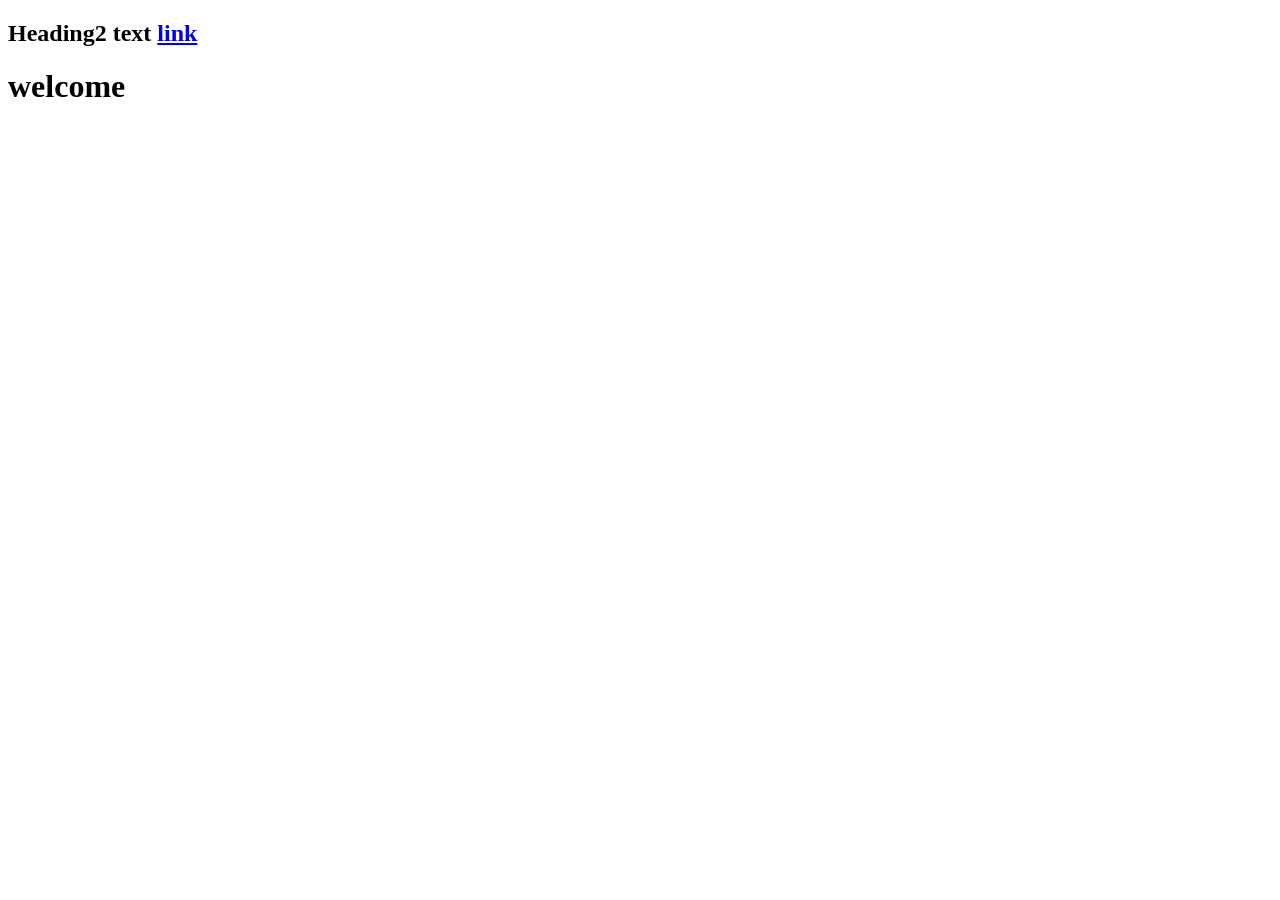
<file: JavaScript/index.html>
<!DOCTYPE html>
<html lang="en">
<head>
    <meta charset="UTF-8">
    <meta http-equiv="X-UA-Compatible" content="IE=edge">
    <meta name="viewport" content="width=device-width, initial-scale=1.0">
    <title>::javascriptt</title>
    <script src="./index.js">
        // console.log("hi")
    </script>
    
</head>
<body>
    <div class="main">
       <div class="child">
         <h2>Heading2
             <span>text</span>
             <a href="https://www.battl===egroundsmobileindia.com/">link</a>
         </h2>

       </div>
    </div>
    <script>
            //   console.log("welcome")
            // function demo(){
            //  var name="Good Morning"
            //  function list(){
                //  var name1="HI"
                //  console.log(name)
            //  }
            //  list();
            //  console.log(name1)
            // }
            // console.log(demo())
// if (true){
//     let name2="Poorna"
//     console.log(name2)
// }
// var age=27;
// console.log(typeof(age))
// var age=null;
//  console.log(typeof(age))    
var main=document.querySelector(".main");
var child=document.querySelector(".child");


var Heading=document.createElement('h1');
Heading.textContent="welcome";
main.appendChild(Heading);
child.appendChild(child);
var content=document.getElementById("demo").innerHTML
console.log(content)
   </script>
</body>
</html>
</file>
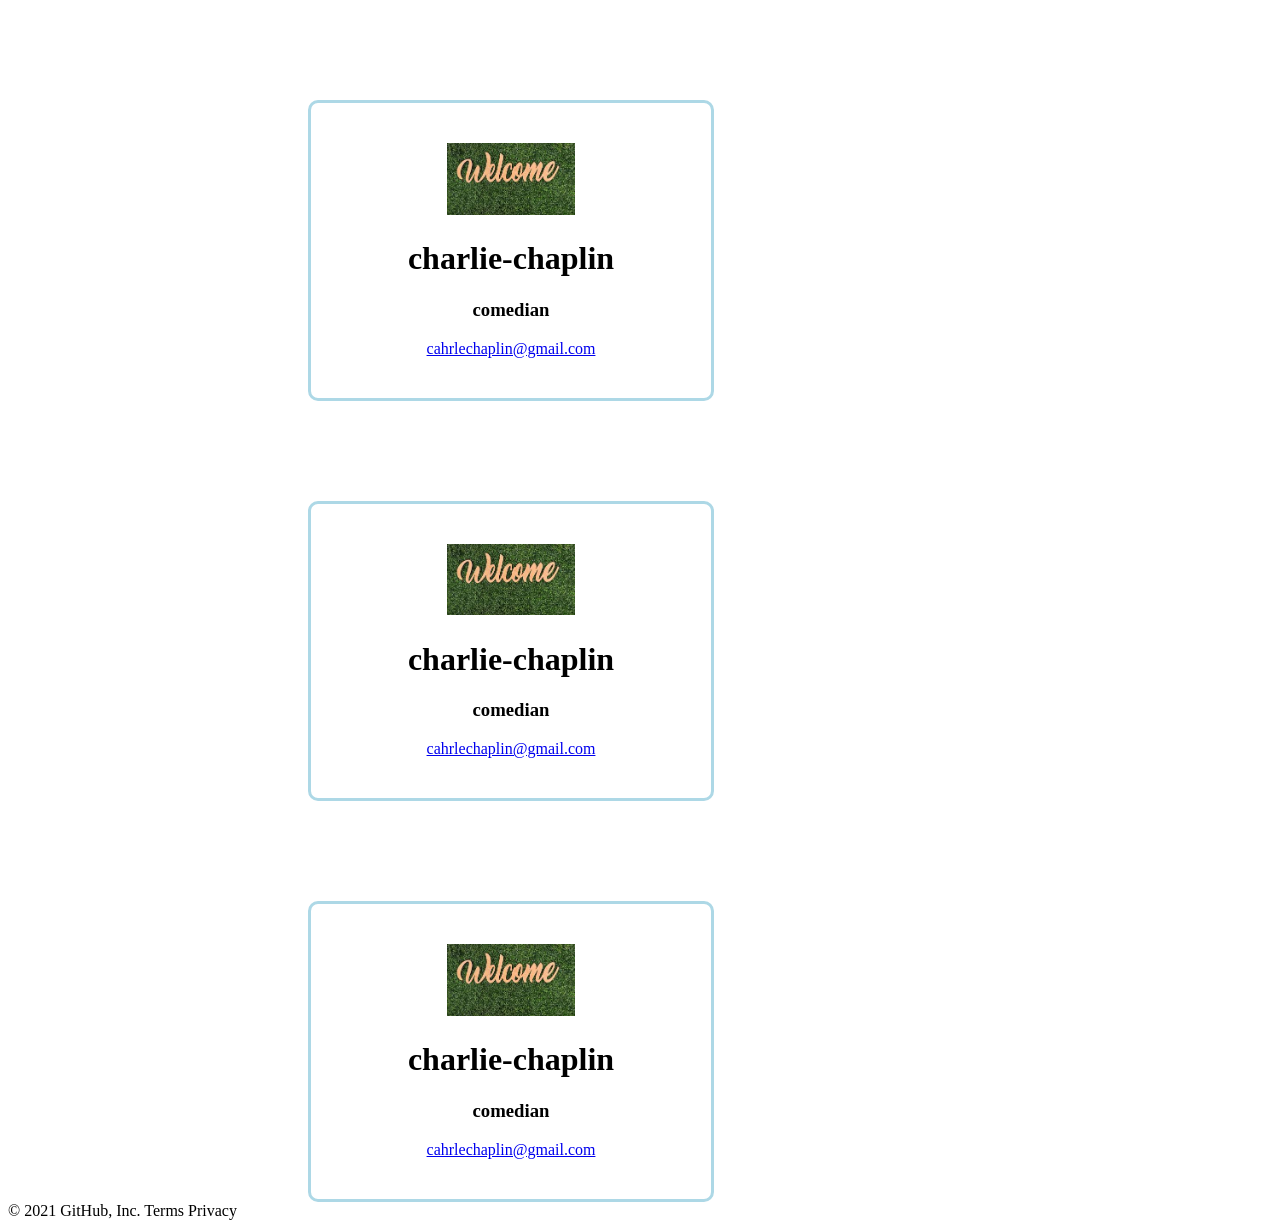
<file: cardsme.html>
<!DOCTYPE html>
<html lang="en">
<head>
    <meta charset="UTF-8">
    <meta http-equiv="X-UA-Compatible" content="IE=edge">
    <meta name="viewport" content="width=device-width, initial-scale=1.0">
    <title>cards </title>
    <link rel="icon" href="./woman-palette-painting-vintage.jpg" >
    <style>
        .card{
            border: 3px solid lightblue;
            width: 20rem;
            border-radius: 10px;
            padding: 40px;
            text-align: center;
            margin-top: 100px;
            margin-left: 300px;
    }
    .card img{
        width: 40%;

    }
    .main{
        display: flex;
        justify-content: space-around;
        flex-wrap: wrap;

    }
    @media only screen and (min-width:320px) and (max-width:768px){
        a{
           color: bisque;

        }
    }
    </style>
    
</head>
<body>
    <div class="card">
        <img src="./image1.jpg" alt="sree vidyanikethan">
        <h1>charlie-chaplin</h1>
        <h3>comedian</h3>
        <a href="mail.cahrlechaplin@gmail.com">cahrlechaplin@gmail.com</a>
    </div>
    <div class="card">
        <img src="./image1.jpg" alt="sree vidyanikethan">
        <h1>charlie-chaplin</h1>
        <h3>comedian</h3>
        <a href="mail.cahrlechaplin@gmail.com">cahrlechaplin@gmail.com</a>
    </div>
    <div class="card">
        <img src="./image1.jpg" alt="sree vidyanikethan">
        <h1>charlie-chaplin</h1>
        <h3>comedian</h3>
        <a href="mail.cahrlechaplin@gmail.com">cahrlechaplin@gmail.com</a>
    </div>
</body>
</html>
© 2021 GitHub, Inc.
Terms
Privacy
</file>
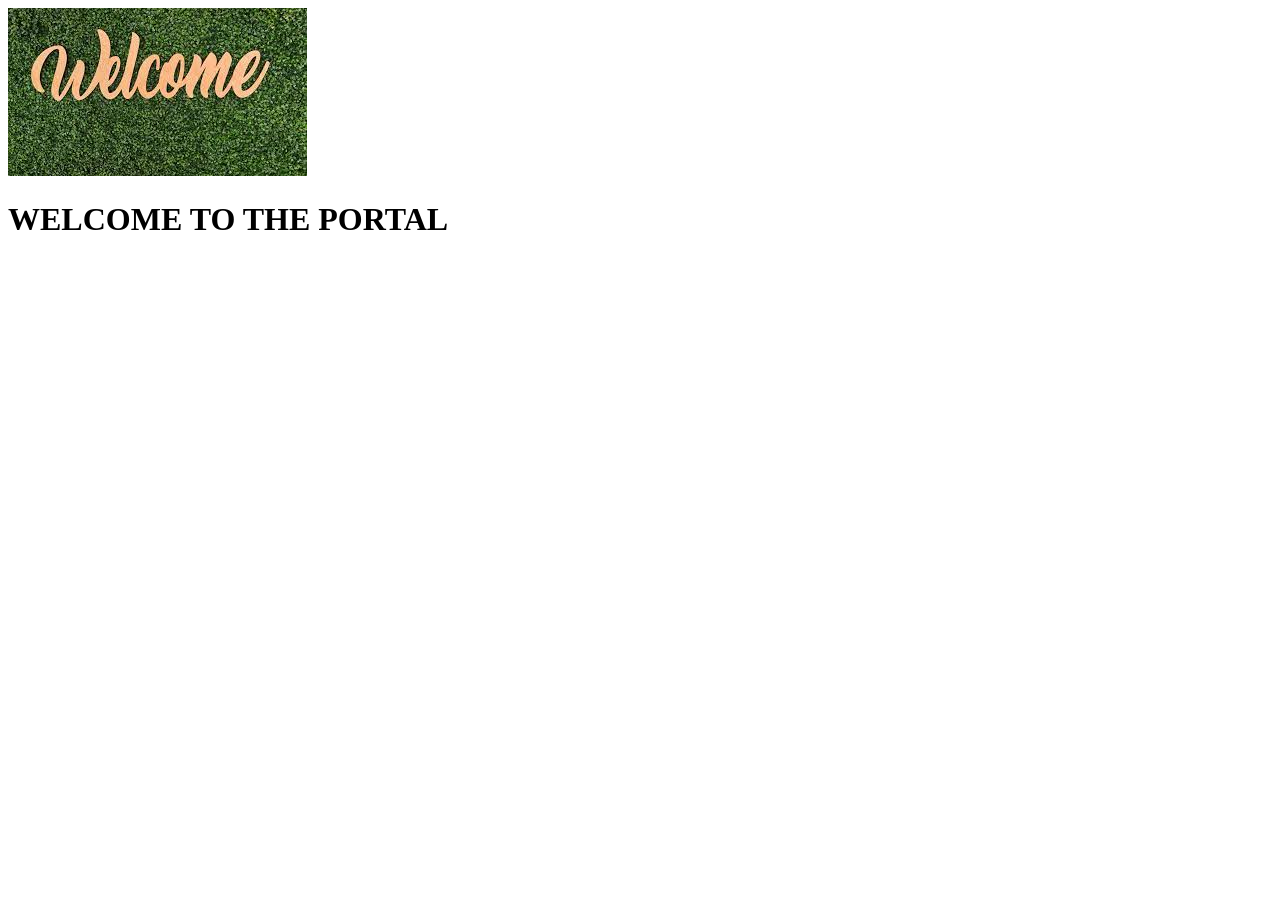
<file: website.html>
<!DOCTYPE html>
<html lang="en">
<head>
    <meta charset="UTF-8">
    <meta http-equiv="X-UA-Compatible" content="IE=edge">
    <meta name="viewport" content="width=device-width, initial-scale=1.0">
    <title>Document</title>
</head>
<body>
    <img src="./image1.jpg" >
    <h1>WELCOME TO THE PORTAL</h1>
    
</body>
</html>
</file>
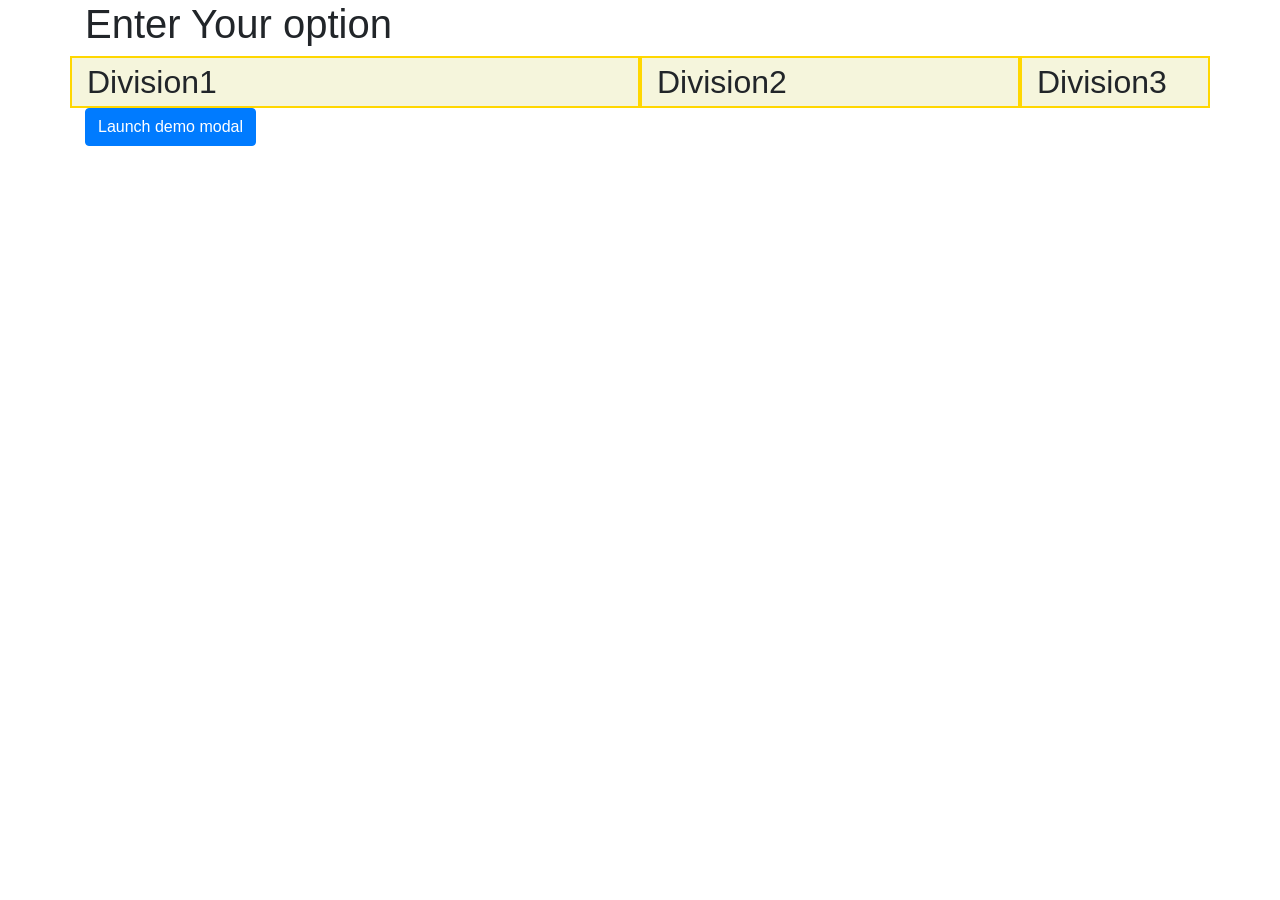
<file: BootStrap/grid.html>
<!DOCTYPE html>
<html lang="en">
<head>
    <meta charset="UTF-8">
    <meta http-equiv="X-UA-Compatible" content="IE=edge">
    <meta name="viewport" content="width=device-width, initial-scale=1.0">
    <title>GRIDSYSTEM</title><style>
       
    </style>
    <meta charset="UTF-8">
    <meta http-equiv="X-UA-Compatible" content="IE=edge">
    <meta name="viewport" content="width=device-width, initial-scale=1.0">
    <title>Document</title>
    <link rel="stylesheet" href="https://cdn.jsdelivr.net/npm/bootstrap@4.6.1/dist/css/bootstrap.min.css" integrity="sha384-zCbKRCUGaJDkqS1kPbPd7TveP5iyJE0EjAuZQTgFLD2ylzuqKfdKlfG/eSrtxUkn" crossorigin="anonymous">
    <script src="https://cdn.jsdelivr.net/npm/jquery@3.5.1/dist/jquery.slim.min.js" integrity="sha384-DfXdz2htPH0lsSSs5nCTpuj/zy4C+OGpamoFVy38MVBnE+IbbVYUew+OrCXaRkfj" crossorigin="anonymous"></script>
<script src="https://cdn.jsdelivr.net/npm/popper.js@1.16.1/dist/umd/popper.min.js" integrity="sha384-9/reFTGAW83EW2RDu2S0VKaIzap3H66lZH81PoYlFhbGU+6BZp6G7niu735Sk7lN" crossorigin="anonymous"></script>
<script src="https://cdn.jsdelivr.net/npm/bootstrap@4.6.1/dist/js/bootstrap.min.js" integrity="sha384-VHvPCCyXqtD5DqJeNxl2dtTyhF78xXNXdkwX1CZeRusQfRKp+tA7hAShOK/B/fQ2" crossorigin="anonymous"></script>
<style>
    .data{
        border: 2px solid gold;
        background-color: beige;
    }
</style>
</head>
<body> 
    <h1 class="container">Enter Your option</h1>
    <div class="container">
          <div class="row">
              <div class="data col-sm-2 col-md-4 col-xl-6" style="font-size: xx-large;">Division1</div>

              <div class="data col-sm-4 col-md-4  col-xl-4 " style="font-size: xx-large;">Division2</div>
              <div class="data col-sm-6  col-md-4  col-xl-2" style="font-size: xx-large;">Division3</div>
          </div>
    </div>
    <div class="container"><!-- Button trigger modal -->
        <button type="button" class="btn btn-primary" data-toggle="modal" data-target="#exampleModal">
          Launch demo modal
        </button>
        
        <!-- Modal -->
        <div class="modal fade" id="exampleModal" tabindex="-1" role="dialog" aria-labelledby="exampleModalLabel" aria-hidden="true">
          <div class="modal-dialog" role="document">
            <div class="modal-content">
              <div class="modal-header">
                <h5 class="modal-title" id="exampleModalLabel">are you sure</h5>
                <button type="button" class="close" data-dismiss="modal" aria-label="Close">
                  <span aria-hidden="true">&times;</span>
                </button>
              </div>
              <div class="modal-body">
                ...
              </div>
              <div class="modal-footer">
                <button type="button" class="btn btn-secondary" data-dismiss="modal">Close</button>
                <button type="button" class="btn btn-primary">Save changes</button>
              </div>
            </div>
          </div>
        </div></div>
</body>
</html>
</file>
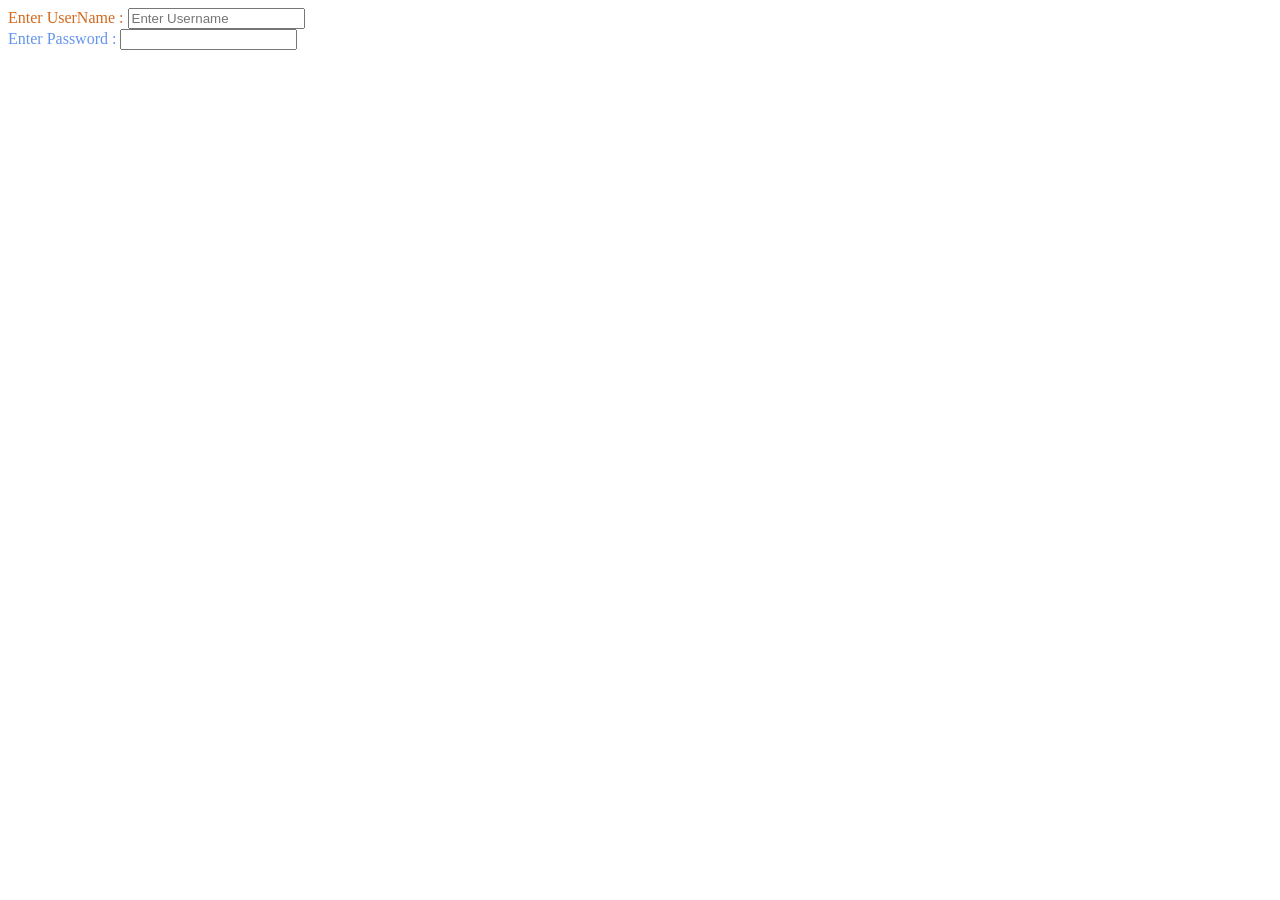
<file: BootStrap/login.html>
<!DOCTYPE html>
<html lang="en">
<head>
    <meta charset="UTF-8">
    <meta http-equiv="X-UA-Compatible" content="IE=edge">
    <meta name="viewport" content="width=device-width, initial-scale=1.0">
    <title>Login</title>
</head>
<body>
    <form action="" method="get">
        <label for="uname" style="color: chocolate;">Enter UserName :</label>
        <input type="text" name="uname" id="uname" placeholder="Enter Username" required>
       <br>
       <label for="pword" style="color: cornflowerblue;">Enter Password :</label>
        <input type="password" name="pword" id="pword">
    
</body>
</html>
</file>
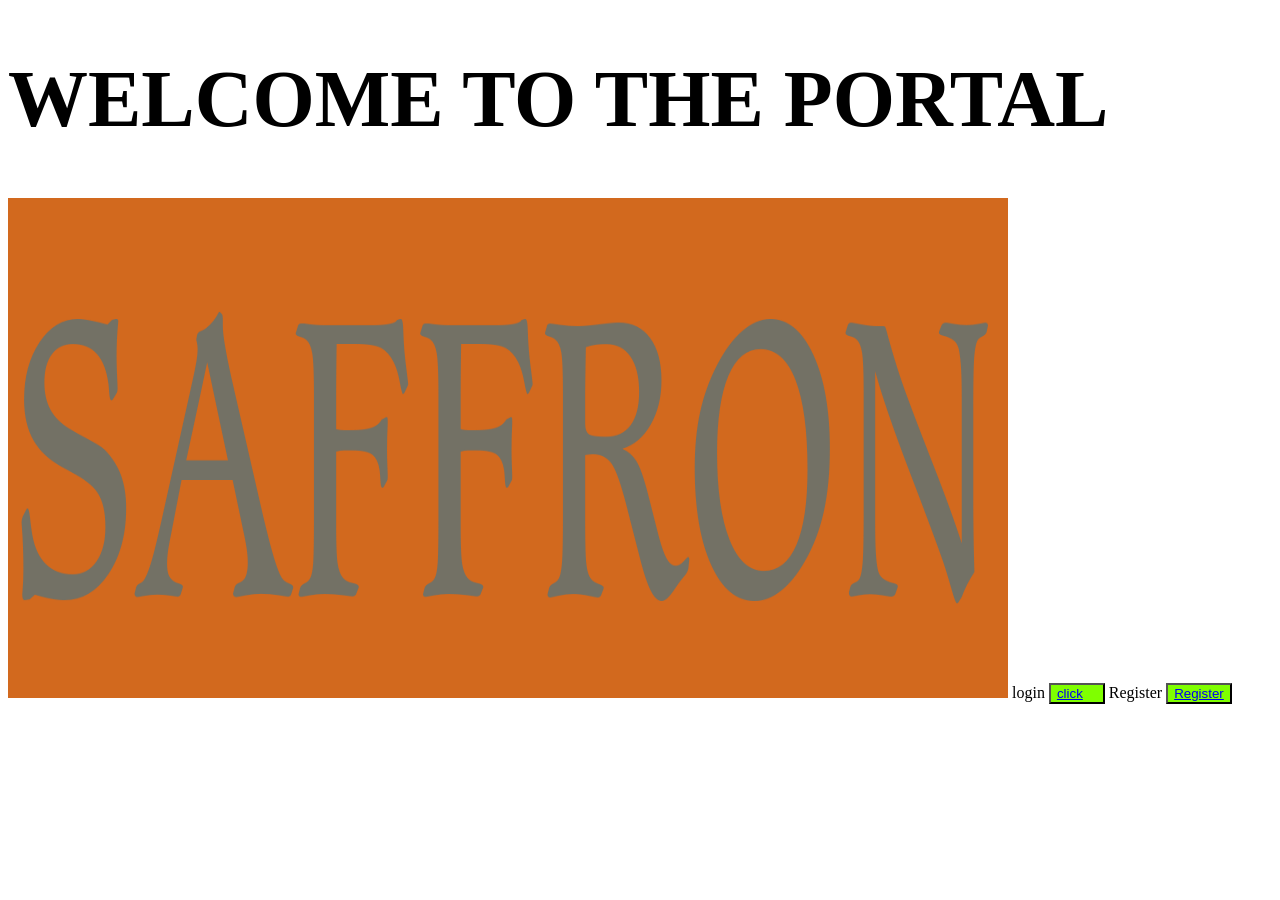
<file: BootStrap/project1.html>
<!DOCTYPE html>
<html lang="en">
<head>
    <meta charset="UTF-8">
    <meta http-equiv="X-UA-Compatible" content="IE=edge">
    <meta name="viewport" content="width=device-width, initial-scale=1.0">
    <title>Document</title>
</head>
<body>
    <h1 style="font-size: 80px">WELCOME TO THE PORTAL</h1>
    
    <div class="space" >
        <img src="./pictures/projectimage2.png"  alt="" height="500px" width="1000px" 
         style="background: chocolate;" >

     <span >login</span>
     <button style="background-color: chartreuse; padding-right: 20px;">
        <a href="./login.html">click</a> </button>
     <span >Register </span> 
     <button style="background-color: chartreuse;"><a href="./register.html">Register</a></button>
    </div>
</body>
</html>
</file>
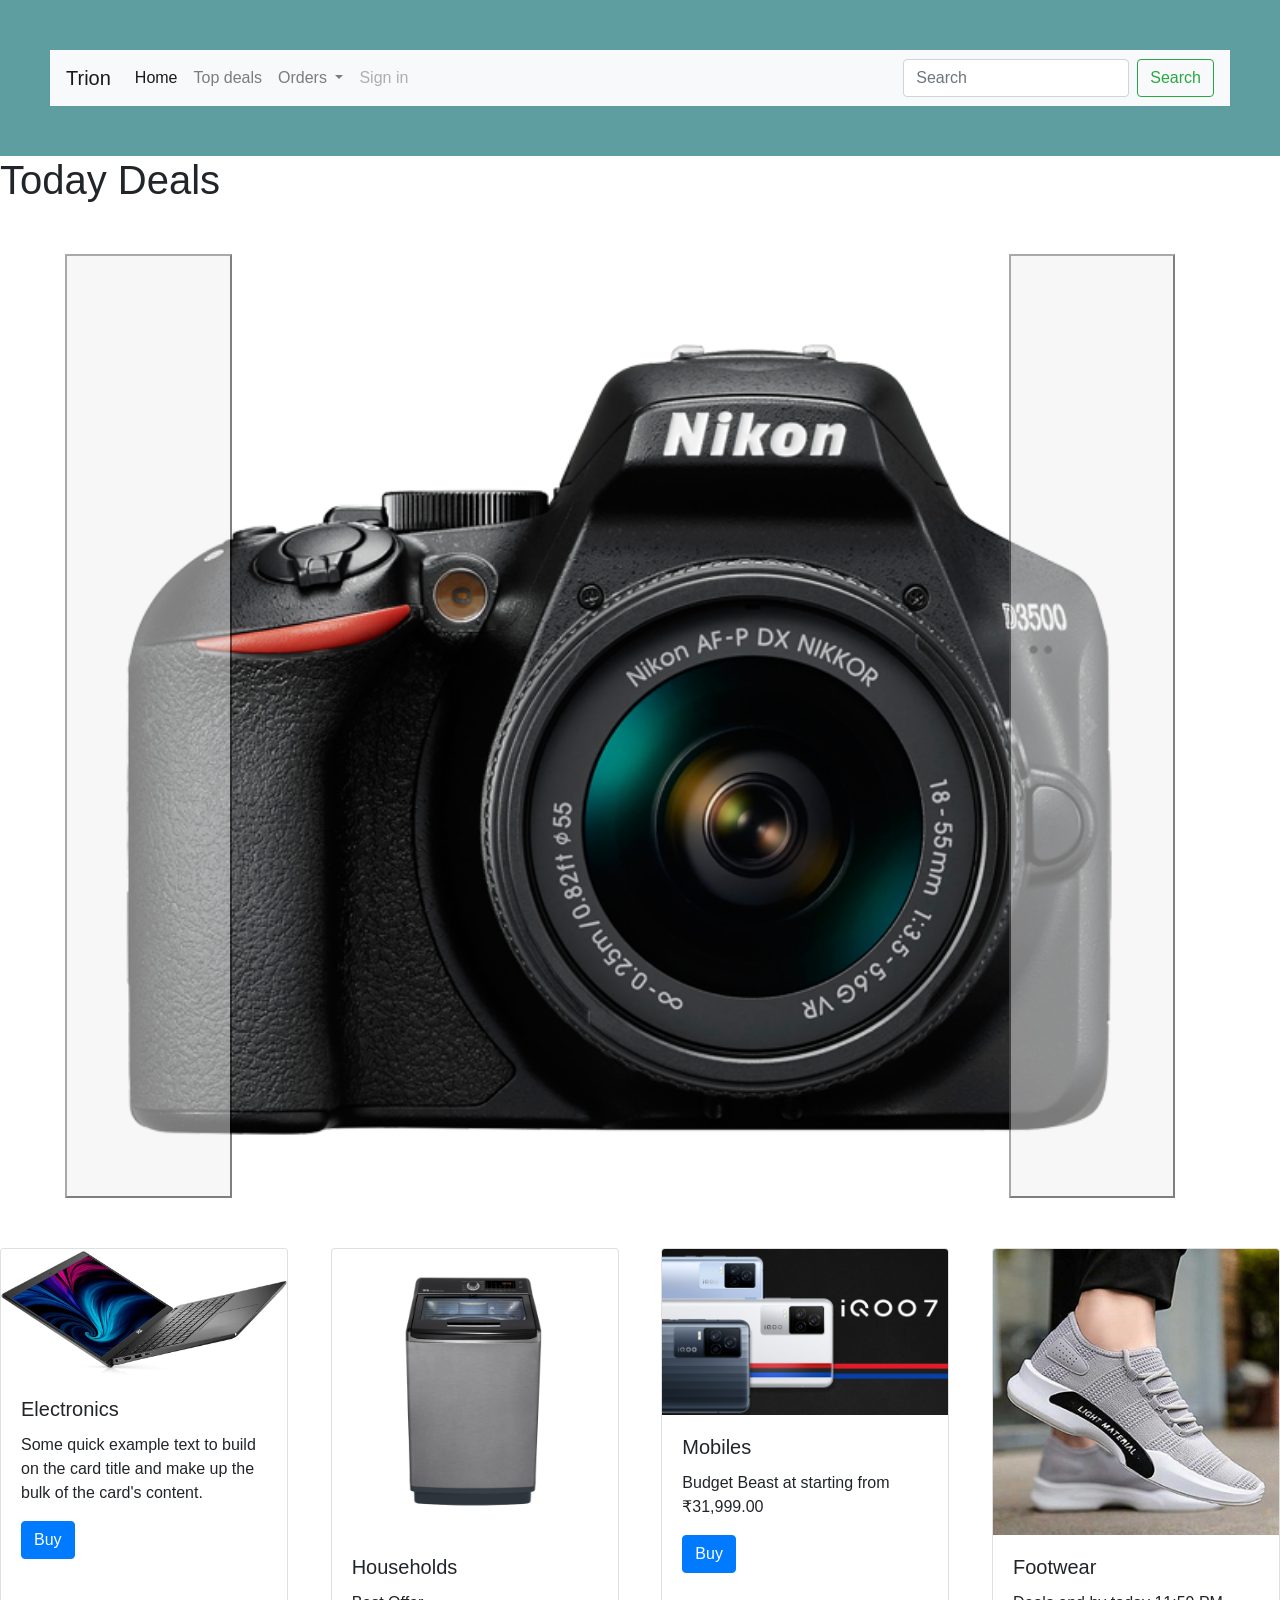
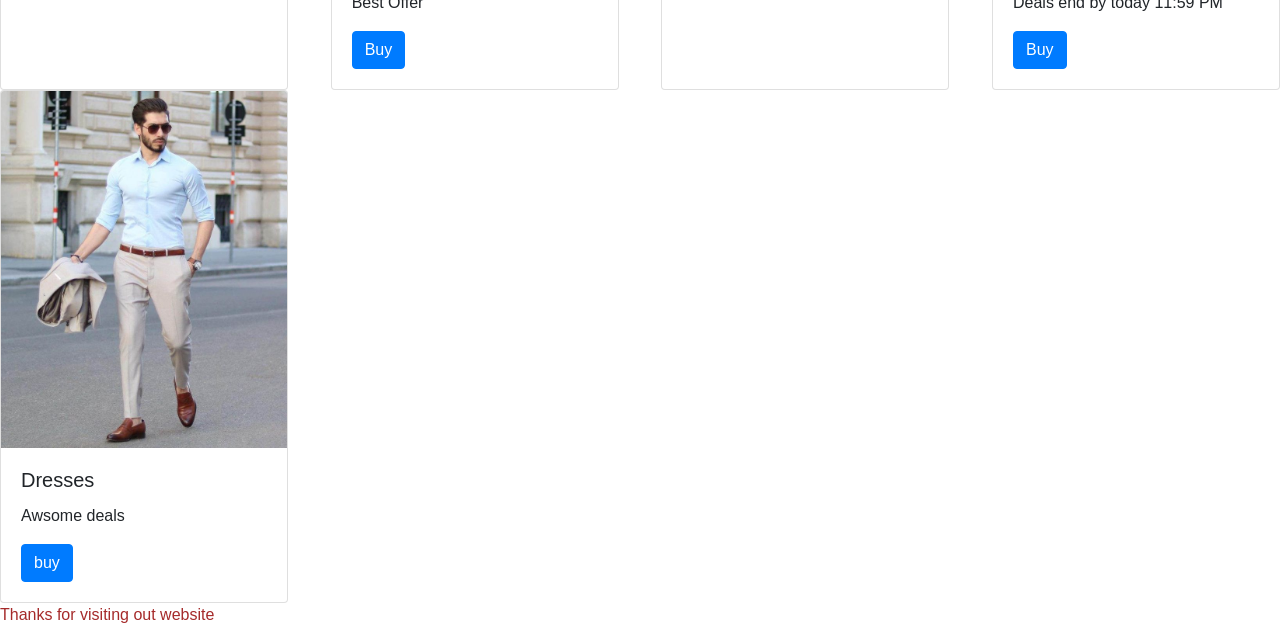
<file: BootStrap/project2.html>
<!DOCTYPE html>
<html lang="en">
<head>
    <meta charset="UTF-8">
    <meta http-equiv="X-UA-Compatible" content="IE=edge">
    <meta name="viewport" content="width=device-width, initial-scale=1.0">
    <title>Trion
        
    </title>
    <link rel="stylesheet" href="https://cdn.jsdelivr.net/npm/bootstrap@4.6.1/dist/css/bootstrap.min.css" integrity="sha384-zCbKRCUGaJDkqS1kPbPd7TveP5iyJE0EjAuZQTgFLD2ylzuqKfdKlfG/eSrtxUkn" crossorigin="anonymous">
    <script src="https://cdn.jsdelivr.net/npm/jquery@3.5.1/dist/jquery.slim.min.js" integrity="sha384-DfXdz2htPH0lsSSs5nCTpuj/zy4C+OGpamoFVy38MVBnE+IbbVYUew+OrCXaRkfj" crossorigin="anonymous"></script>
<script src="https://cdn.jsdelivr.net/npm/popper.js@1.16.1/dist/umd/popper.min.js" integrity="sha384-9/reFTGAW83EW2RDu2S0VKaIzap3H66lZH81PoYlFhbGU+6BZp6G7niu735Sk7lN" crossorigin="anonymous"></script>
<script src="https://cdn.jsdelivr.net/npm/bootstrap@4.6.1/dist/js/bootstrap.min.js" integrity="sha384-VHvPCCyXqtD5DqJeNxl2dtTyhF78xXNXdkwX1CZeRusQfRKp+tA7hAShOK/B/fQ2" crossorigin="anonymous"></script>

</head>
<body>
  <div style="padding: 50px; background-color: cadetblue;">
    <nav class="navbar navbar-expand-lg navbar-light bg-light">
        <a class="navbar-brand" href="#">Trion</a>
        <button class="navbar-toggler" type="button" data-toggle="collapse" data-target="#navbarSupportedContent" aria-controls="navbarSupportedContent" aria-expanded="false" aria-label="Toggle navigation">
          <span class="navbar-toggler-icon"></span>
        </button>
      
        <div class="collapse navbar-collapse" id="navbarSupportedContent">
          <ul class="navbar-nav mr-auto">
            <li class="nav-item active">
              <a class="nav-link" href="#">Home <span class="sr-only">(current)</span></a>
            </li>
            <li class="nav-item">
              <a class="nav-link" href="#">Top deals</a>
            </li>
            <li class="nav-item dropdown">
              <a class="nav-link dropdown-toggle" href="#" id="navbarDropdown" role="button" data-toggle="dropdown" aria-expanded="false">
                Orders
              </a>
              <div class="dropdown-menu" aria-labelledby="navbarDropdown">
                <a class="dropdown-item" href="#">your Orders</a>
                <a class="dropdown-item" href="#">Return orders</a>
                <div class="dropdown-divider"></div>
                <a class="dropdown-item" href="#">Help?</a>
              </div>
            </li>
            <li class="nav-item">
              <a class="nav-link disabled">Sign in</a>
            
            </li>
          </ul>
          <form class="form-inline my-2 my-lg-0">
            <input class="form-control mr-sm-2" type="search" placeholder="Search" aria-label="Search">
            <button class="btn btn-outline-success my-2 my-sm-0" type="submit">Search</button>
          </form>
        </div>
      </nav>
      </div>
      <h1>Today Deals</h1>
      <!-- slider -->
      <div class="container" style="margin: 50px;">
        <div id="carouselExampleControls" class="carousel slide" data-ride="carousel">
          <div class="carousel-inner">
            <div class="carousel-item active">
              <img src="./pictures/slider1.png" class="d-block w-100" alt="...">
            </div>
            <div class="carousel-item">
              <img src="./pictures/slider2.jpeg" class="d-block w-100" alt="...">
            </div>
            <div class="carousel-item">
              <img src="./pictures/slider3.jpg" class="d-block w-100" alt="...">
            </div>
            <div class="carousel-item">
              <img src="./pictures/iphone 1.jpg" class="d-block w-100" alt="...">
            </div>
          </div>
         <button class="carousel-control-prev" type="button" data-target="#carouselExampleControls" data-slide="prev">
            <span class="carousel-control-prev-icon" aria-hidden="true"></span>
            <span class="sr-only">Previous</span>
          </button>
          <button class="carousel-control-next" type="button" data-target="#carouselExampleControls" data-slide="next">
            <span class="carousel-control-next-icon" aria-hidden="true"></span>
            <span class="sr-only">Next</span>
          </button>
        </div>
      </div>
    <!-- products -->

    <div class="d-flex flex-wrap justify-content-between">
      <div class="card" style="width: 18rem;">
     <img src="./pictures/laptop" class="card-img-top" alt="...">
     <div class="card-body">
       <h5 class="card-title">Electronics</h5>
       <p class="card-text">Some quick example text to build on the card title and make up the bulk of the card's content.</p>
       <a href="#" class="btn btn-primary">Buy</a>
     </div>
     </div>

     <div class="card" style="width: 18rem;">
         <img src="./pictures/households.png" class="card-img-top" alt="...">
         <div class="card-body">
           <h5 class="card-title">Households</h5>
           <p class="card-text">Best Offer</p>
           <a href="#" class="btn btn-primary">Buy</a>
         </div>
         </div>

         <div class="card" style="width: 18rem;">
             <img src="./pictures/mobile.jpg" class="card-img-top" alt="...">
             <div class="card-body">
               <h5 class="card-title">Mobiles</h5>
               <p class="card-text">Budget Beast at starting from ₹31,999.00</p>
               <a href="#" class="btn btn-primary">Buy</a>
             </div>
             </div>

             <div class="card" style="width: 18rem;">
                 <img src="./pictures/shoes.jpg" class="card-img-top" alt="...">
                 <div class="card-body">
                   <h5 class="card-title">Footwear</h5>
                   <p class="card-text">Deals end by today 11:59 PM</p>
                   <a href="#" class="btn btn-primary">Buy</a>
                 </div>
                 </div>

                 <div class="card" style="width: 18rem;">
                     <img src="./pictures/dresses.jpg" class="card-img-top" alt="...">
                     <div class="card-body">
                       <h5 class="card-title">Dresses</h5>
                       <p class="card-text">Awsome deals</p>
                       <a href="#" class="btn btn-primary">buy</a>
                     </div>
                     </div>
    
         </div>
    
 </div>
 <div style="color: brown;">Thanks for visiting out website</div>
    
</body>
</html>
</file>
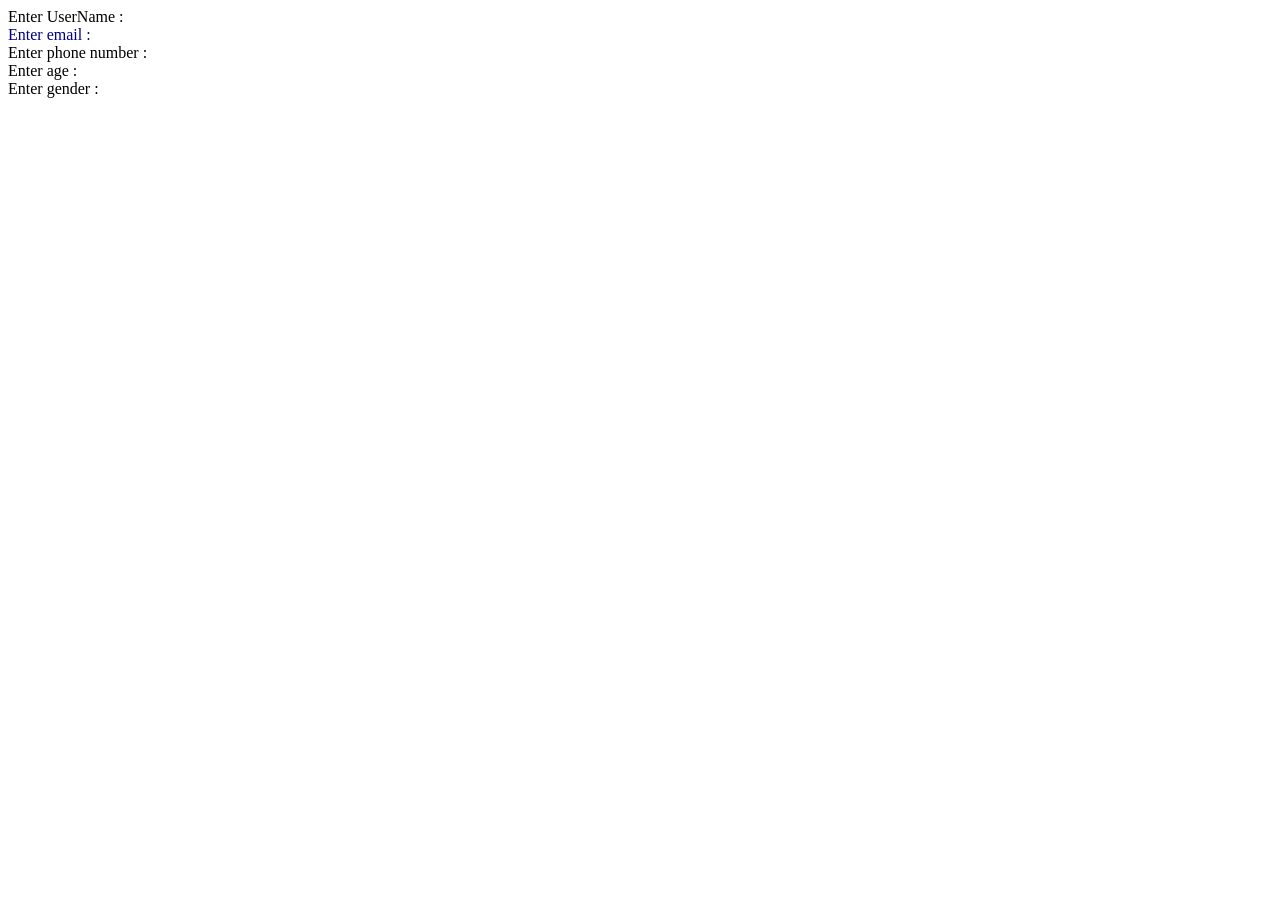
<file: BootStrap/register.html>
<!DOCTYPE html>
<html lang="en">
<head>
    <meta charset="UTF-8">
    <meta http-equiv="X-UA-Compatible" content="IE=edge">
    <meta name="viewport" content="width=<input type="email" name="" id="" required>
   
   <label for="uname">Enter UserName :</label>
   <br> <label for="email" style="color: darkblue;">Enter email :</label>
   <br>    <label for="phone number">Enter phone number :</label>
    <br> <label for="age">Enter age :</label>
    <br> <label for="gender">Enter gender :</label>
</head>
<body>
    
</body>
</html>
</file>
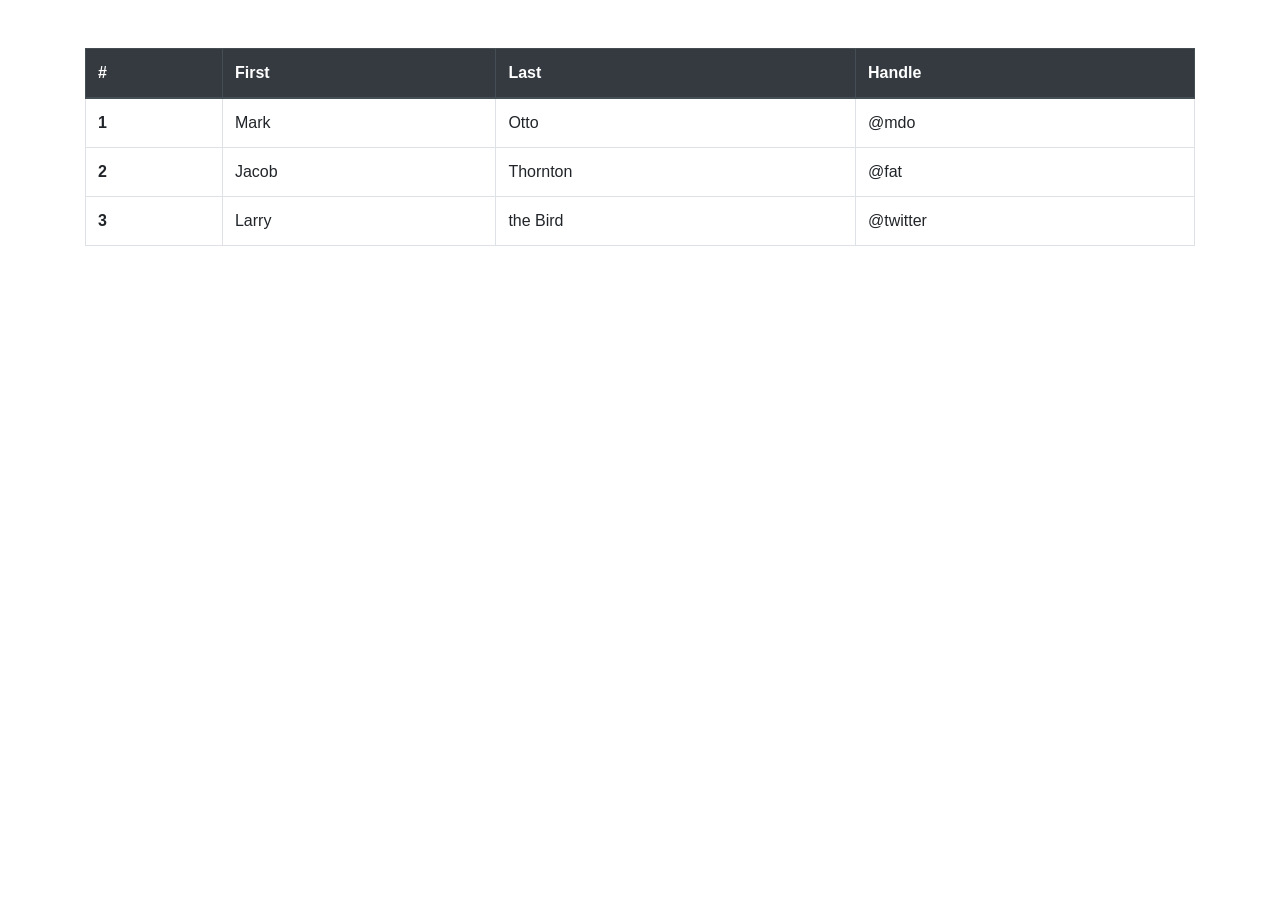
<file: BootStrap/table.html>
<!DOCTYPE html>
<html lang="en">
<head>
    <meta charset="UTF-8">
    <meta http-equiv="X-UA-Compatible" content="IE=edge">
    <meta name="viewport" content="width=device-width, initial-scale=1.0">
    <title>Document</title><style>
       
    </style>
    <meta charset="UTF-8">
    <meta http-equiv="X-UA-Compatible" content="IE=edge">
    <meta name="viewport" content="width=device-width, initial-scale=1.0">
    <title>Document</title>
    <link rel="stylesheet" href="https://cdn.jsdelivr.net/npm/bootstrap@4.6.1/dist/css/bootstrap.min.css" integrity="sha384-zCbKRCUGaJDkqS1kPbPd7TveP5iyJE0EjAuZQTgFLD2ylzuqKfdKlfG/eSrtxUkn" crossorigin="anonymous">
    <script src="https://cdn.jsdelivr.net/npm/jquery@3.5.1/dist/jquery.slim.min.js" integrity="sha384-DfXdz2htPH0lsSSs5nCTpuj/zy4C+OGpamoFVy38MVBnE+IbbVYUew+OrCXaRkfj" crossorigin="anonymous"></script>
<script src="https://cdn.jsdelivr.net/npm/popper.js@1.16.1/dist/umd/popper.min.js" integrity="sha384-9/reFTGAW83EW2RDu2S0VKaIzap3H66lZH81PoYlFhbGU+6BZp6G7niu735Sk7lN" crossorigin="anonymous"></script>
<script src="https://cdn.jsdelivr.net/npm/bootstrap@4.6.1/dist/js/bootstrap.min.js" integrity="sha384-VHvPCCyXqtD5DqJeNxl2dtTyhF78xXNXdkwX1CZeRusQfRKp+tA7hAShOK/B/fQ2" crossorigin="anonymous"></script>


</head>
<body>
    <div class="container" >
        <table class="table table-bordered mt-5 table-hover" >
            <thead class="thead-dark">
              <tr>
                <th scope="col">#</th>
                <th scope="col">First</th>
                <th scope="col">Last</th>
                <th scope="col">Handle</th>
              </tr>
            </thead>
            <tbody>
              <tr>
                <th scope="row">1</th>
                <td>Mark</td>
                <td>Otto</td>
                <td>@mdo</td>
              </tr>
              <tr>
                <th scope="row">2</th>
                <td>Jacob</td>
                <td>Thornton</td>
                <td>@fat</td>
              </tr>
              <tr>
                <th scope="row">3</th>
                <td>Larry</td>
                <td>the Bird</td>
                <td>@twitter</td>
              </tr>
            </tbody>
          </table>
    </div>
    
</body>
</html>
</file>
